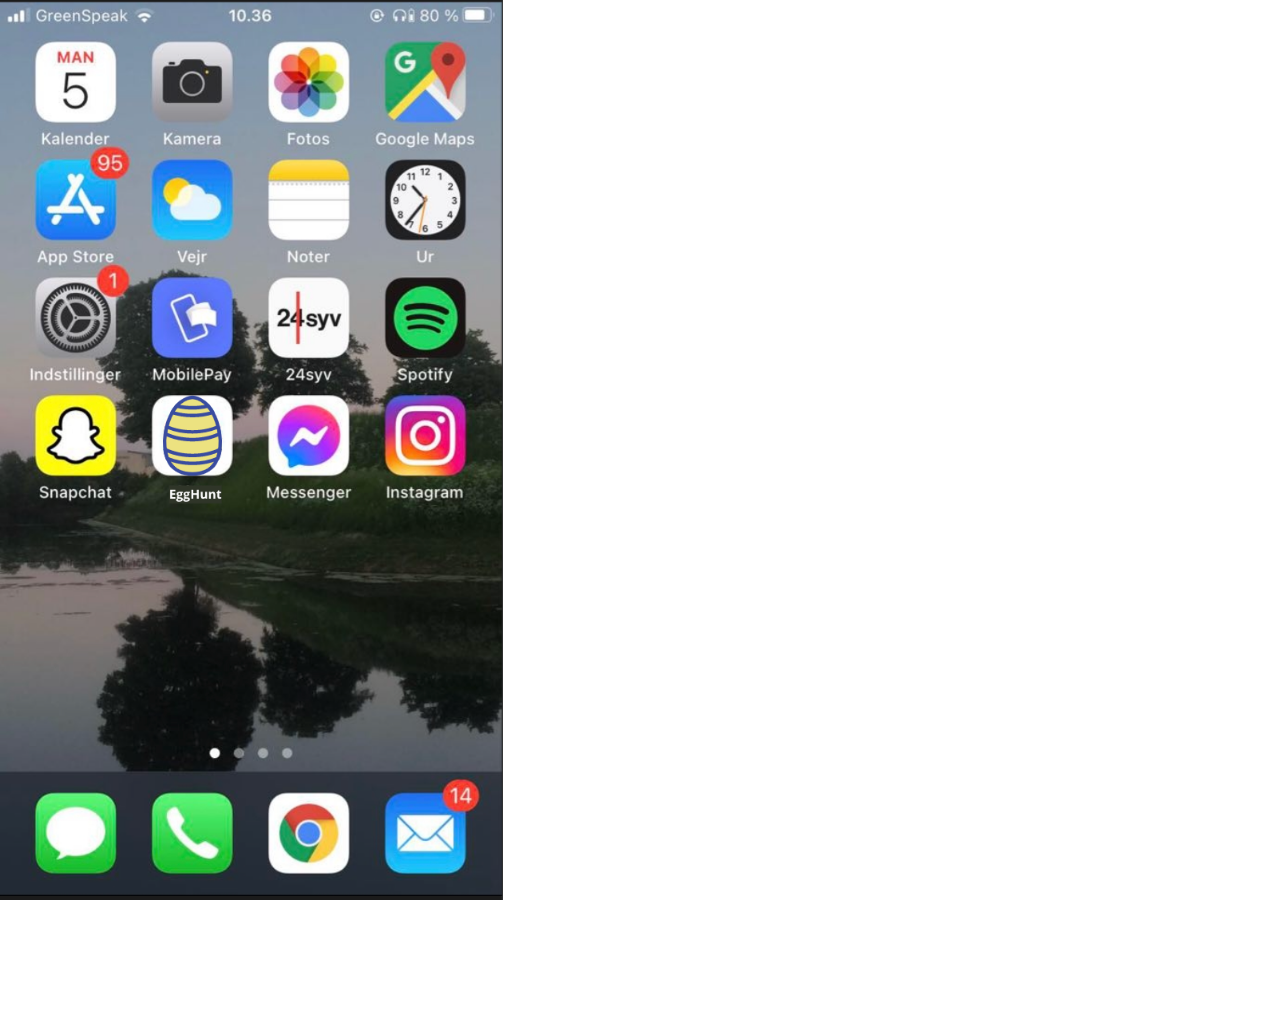
<file: Kode til anne/forside.html>
<!DOCTYPE html>
<html lang="en">
<head>
    <meta charset="UTF-8">
    <meta http-equiv="X-UA-Compatible" content="IE=edge">
    <meta name="viewport" content="width=device-width, initial-scale=1.0">
    <title>Document</title>
</head>

<style>
    .button {
      background-color: transparent;
        height: 1000px;
        width: 1000px;
        border: none;
      padding: 0px 0px;
      margin: 0px 0px;
      
    }
    body {
  background-image: url('img/hjemskærm.png');
  background-repeat: no-repeat;
  background-attachment: fixed;
  background-size: contain;
}
    </style>
 
 
<body>
    <form action="side2.html">
        <button class= "button"></button>
    </form>
       
</body>
    </div>
        
</html>
</file>
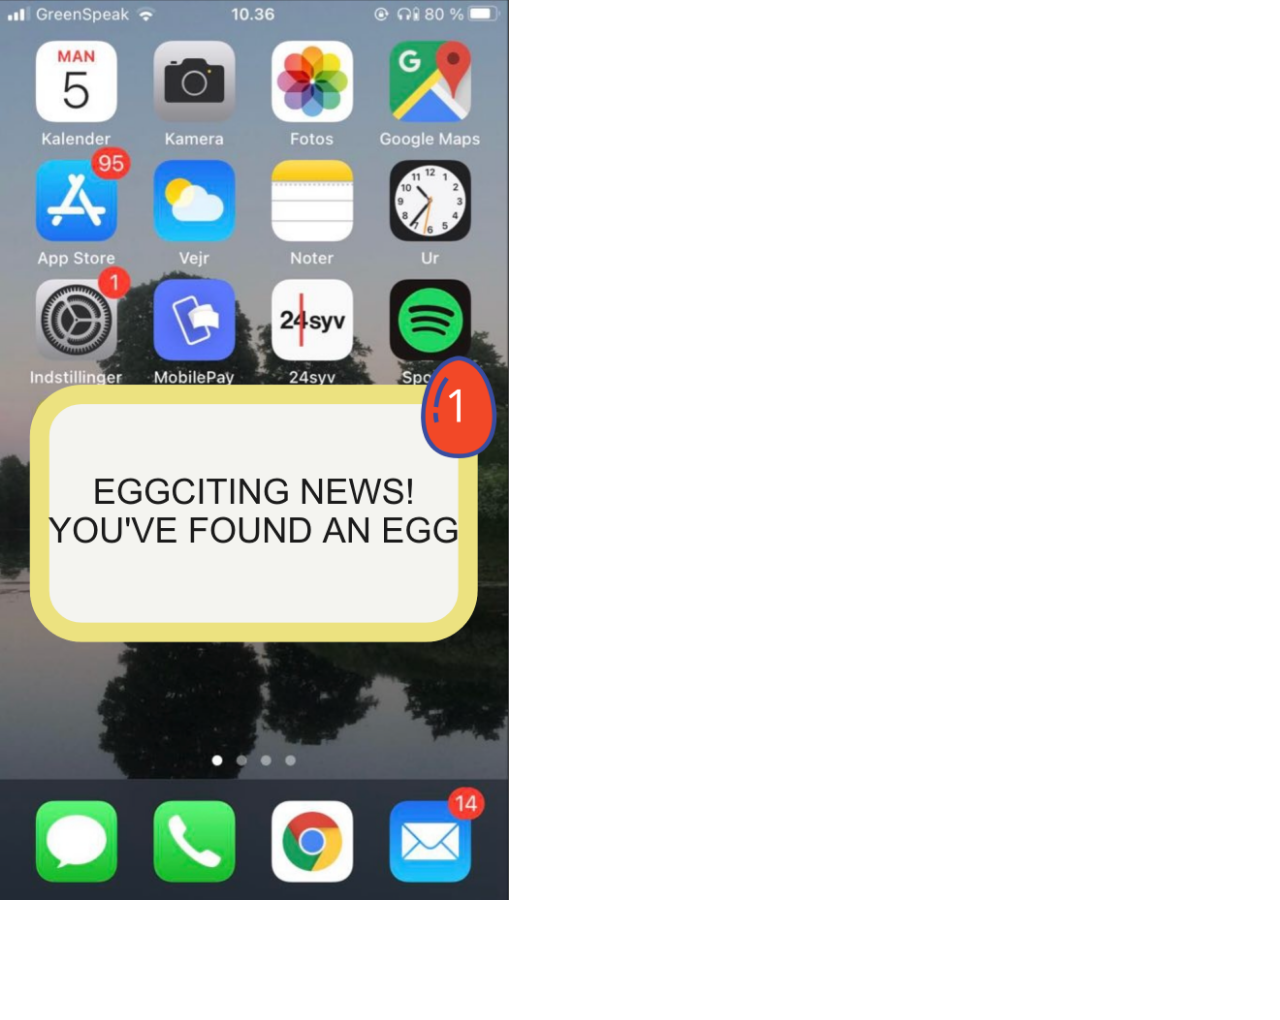
<file: Kode til anne/side2.html>
<!DOCTYPE html>
<html lang="en">
<head>
    <meta charset="UTF-8">
    <meta http-equiv="X-UA-Compatible" content="IE=edge">
    <meta name="viewport" content="width=device-width, initial-scale=1.0">
    <title>Document</title>
</head>

<style>
    .button {
      background-color: transparent;
        height: 1000px;
        width: 1000px;
        border: none;
      padding: 0px 0px;
      margin: 0px 0px;
      
    }
    body {
  background-image: url('img/notifikation.png');
  background-repeat: no-repeat;
  background-attachment: fixed;
  background-size: contain;
}
    </style>
 
 
<body>
    <form action="index.html">
        <button class= "button"></button>
    </form>
       
</body>
    </div>
        
</html>
</file>
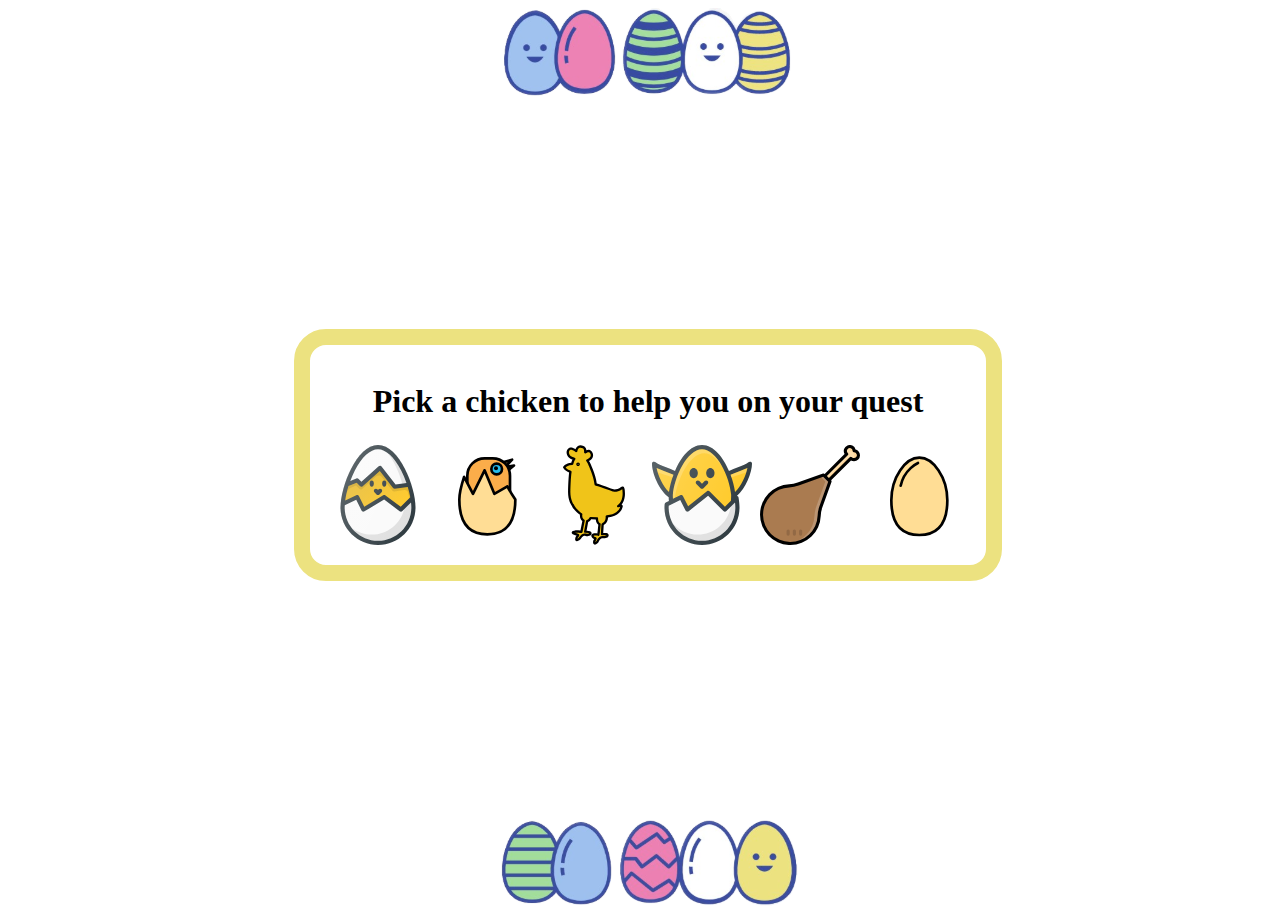
<file: src/avatar.html>
<!DOCTYPE html>
<html lang="en">

<head>
    <meta charset="UTF-8">
    <meta http-equiv="X-UA-Compatible" content="IE=edge">
    <meta name="viewport" content="width=device-width">
    <title>Document</title>
</head>
<style>
    body {
        display: flex;
        flex-direction: column;
        align-items: center;
        justify-content: space-between;
        height: 100vh;
        width: 100vw;
    }

    #avatar-div {
        display: flex;
        align-items: center;
    }

    #avatar-container {
        display: flex;
        flex-direction: column;
        align-items: center;
        padding: 1em 1em 1em 1em;
        border: 1em solid #ECE280;
        border-radius: 2em;
    }

    .avatar-btn {
        border: none;
        color: white;
        padding: 15px 32px;
        text-align: center;
        border-radius: 8px;
        display: inline-block;
        font-size: 20px;
        margin: 4px 2px;
        cursor: pointer;
        object-fit: scale-down;
        background: white;
        background-repeat: no-repeat;
        font-family: Courier New, Courier New, monospace;
        font-weight: bold;
        height: 100px;
        width: 100px;
        outline: none;
    }

    #chicken-in-egg {
        background-image: url('img/avatars/chicken-in-egg3.svg')
    }

    #chicken-in-egg2 {
        background-image: url('img/avatars/chicken-in-egg2.svg')
    }

    #hen {
        background-image: url('img/avatars/hen.svg')
    }

    #chicken-in-egg3 {
        background-image: url('img/avatars/chicken-in-egg.svg')
    }

    #chicken-leg {
        background-image: url('img/leg.svg')
    }

    #egg {
        background-image: url('img/avatars/egg.svg')
    }
</style>

<body>
    <img src="img/MathildesrammeTOP.png">
    <div id="avatar-div">
        <div id="avatar-container">
            <h1>Pick a chicken to help you on your quest</h1>
            <form action="/src/index.html">
                <button id="chicken-in-egg" class="avatar-btn" onclick="pickAnAvatar(id)"></button>
                <button id="chicken-in-egg2" class="avatar-btn" onclick="pickAnAvatar(id)"></button>
                <button id="hen" class="avatar-btn" onclick="pickAnAvatar(id)"></button>
                <button id="chicken-in-egg3" class="avatar-btn" onclick="pickAnAvatar(id)"></button>
                <button id="chicken-leg" class="avatar-btn" onclick="pickAnAvatar(id)"></button>
                <button id="egg" class="avatar-btn" onclick="pickAnAvatar(id)"></button>
            </form>
        </div>
    </div>
    <img src="img/MathildesrammeBUND.png">
    <script src="script.js"></script>
</body>

</html>
</file>
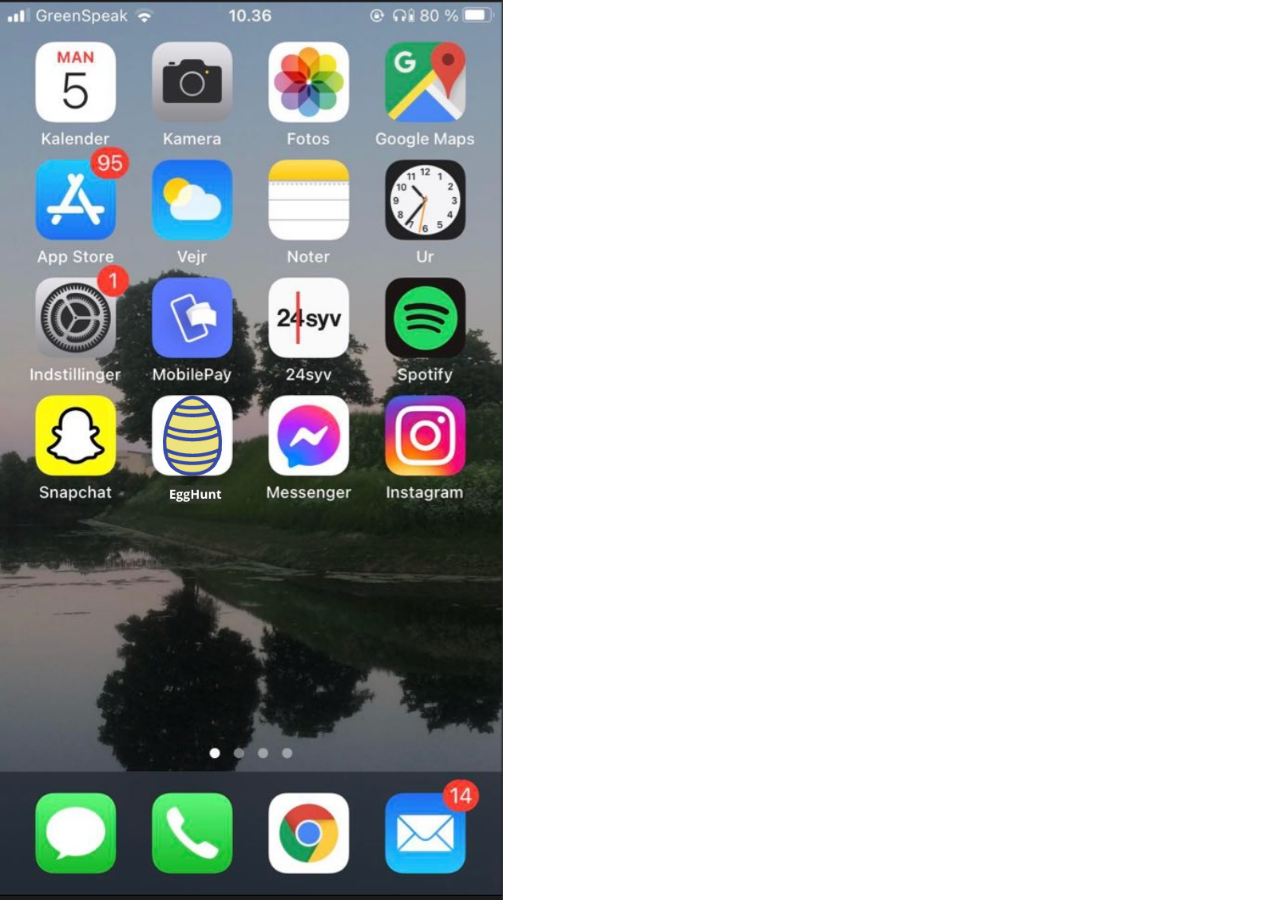
<file: src/forside.html>
<!DOCTYPE html>
<html lang="en">

<head>
  <meta charset="UTF-8">
  <meta http-equiv="X-UA-Compatible" content="IE=edge">
  <meta name="viewport" content="width=device-width, initial-scale=1.0">
  <title>Document</title>
</head>

<style>
  .button {
    background-color: transparent;
    height: 99vh;
    width: 99vw;
    border: none;
    padding: 0px 0px;
    margin: 0px 0px;

  }

  body {
    background-image: url('img/hjemskærm.png');
    background-repeat: no-repeat;
    background-attachment: fixed;
    background-size: contain;
  }
</style>


<body>
  <form action="terms.html">
    <button class="button"></button>
  </form>

</body>
</div>

</html>
</file>
